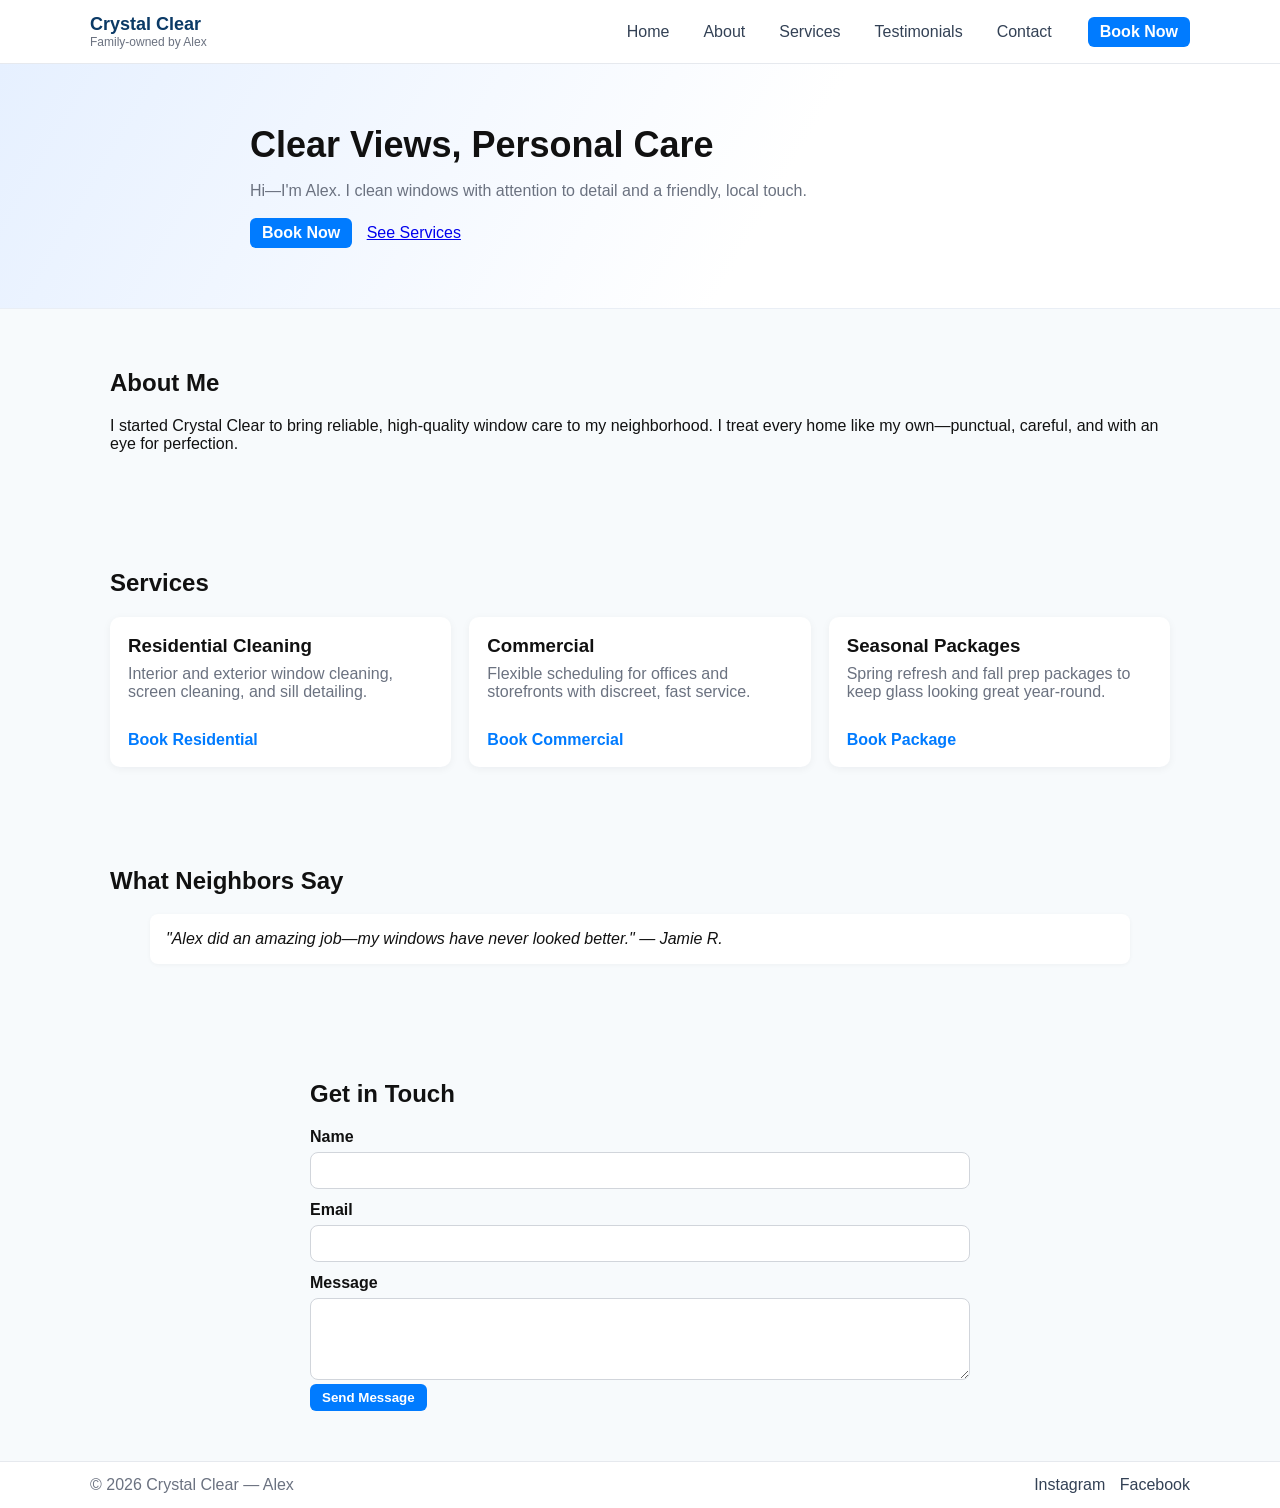
<file: index.html>
<!DOCTYPE html>
<html lang="en">
<head>
    <meta charset="utf-8">
    <meta name="viewport" content="width=device-width, initial-scale=1">
    <title>Crystal Clear — Personal Window Cleaning</title>
    <link rel="stylesheet" href="style.css">
</head>
<body>
    <header class="site-header">
        <div class="container header-inner">
            <div class="brand">
                <a href="#">Crystal Clear</a>
                <small class="tag">Family-owned by Alex</small>
            </div>
            <button class="nav-toggle" aria-label="Toggle navigation">☰</button>
            <nav class="main-nav">
                <a href="#home">Home</a>
                <a href="#about">About</a>
                <a href="#services">Services</a>
                <a href="#testimonials">Testimonials</a>
                <a href="#contact">Contact</a>
            </nav>
            <a href="#contact" class="blue-btn nav-cta">Book Now</a>
        </div>
    </header>

    <main>
        <section id="home" class="hero">
            <div class="container hero-inner">
                <h1>Clear Views, Personal Care</h1>
                <p class="lead">Hi—I'm Alex. I clean windows with attention to detail and a friendly, local touch.</p>
                <div class="hero-cta">
                    <a href="#contact" class="blue-btn">Book Now</a>
                    <a href="#services" class="btn ghost">See Services</a>
                </div>
            </div>
        </section>

        <section id="about" class="section light">
            <div class="container">
                <h2>About Me</h2>
                <p>I started Crystal Clear to bring reliable, high-quality window care to my neighborhood. I treat every home like my own—punctual, careful, and with an eye for perfection.</p>
            </div>
        </section>

        <section id="services" class="section">
            <div class="container">
                <h2>Services</h2>
                <div class="cards">
                    <a class="card" href="residential.html" aria-label="Residential Cleaning">
                        <div>
                          <h3>Residential Cleaning</h3>
                          <p>Interior and exterior window cleaning, screen cleaning, and sill detailing.</p>
                        </div>
                        <div class="card-foot">Book Residential</div>
                    </a>
                    <a class="card" href="commercial.html" aria-label="Commercial Cleaning">
                        <div>
                          <h3>Commercial</h3>
                          <p>Flexible scheduling for offices and storefronts with discreet, fast service.</p>
                        </div>
                        <div class="card-foot">Book Commercial</div>
                    </a>
                    <a class="card" href="seasonal.html" aria-label="Seasonal Packages">
                        <div>
                          <h3>Seasonal Packages</h3>
                          <p>Spring refresh and fall prep packages to keep glass looking great year-round.</p>
                        </div>
                        <div class="card-foot">Book Package</div>
                    </a>
                </div>
            </div>
        </section>

        <section id="testimonials" class="section light">
            <div class="container">
                <h2>What Neighbors Say</h2>
                <blockquote class="testimonial">"Alex did an amazing job—my windows have never looked better." — Jamie R.</blockquote>
            </div>
        </section>

        <section id="contact" class="section contact">
            <div class="container">
                <h2>Get in Touch</h2>
                <form id="contactForm">
                    <label for="name">Name</label>
                    <input id="name" name="name" required>

                    <label for="email">Email</label>
                    <input id="email" name="email" type="email" required>

                    <label for="message">Message</label>
                    <textarea id="message" name="message" rows="4"></textarea>

                    <button type="submit" class="blue-btn">Send Message</button>
                    <div id="formMsg" class="form-msg" aria-live="polite"></div>
                </form>
            </div>
        </section>
    </main>

    <footer class="site-footer">
        <div class="container footer-inner">
            <div>© <span id="year"></span> Crystal Clear — Alex</div>
            <div class="social">
                <a href="#">Instagram</a>
                <a href="#">Facebook</a>
            </div>
        </div>
    </footer>

    <script src="script.js"></script>
</body>
</html>
</file>
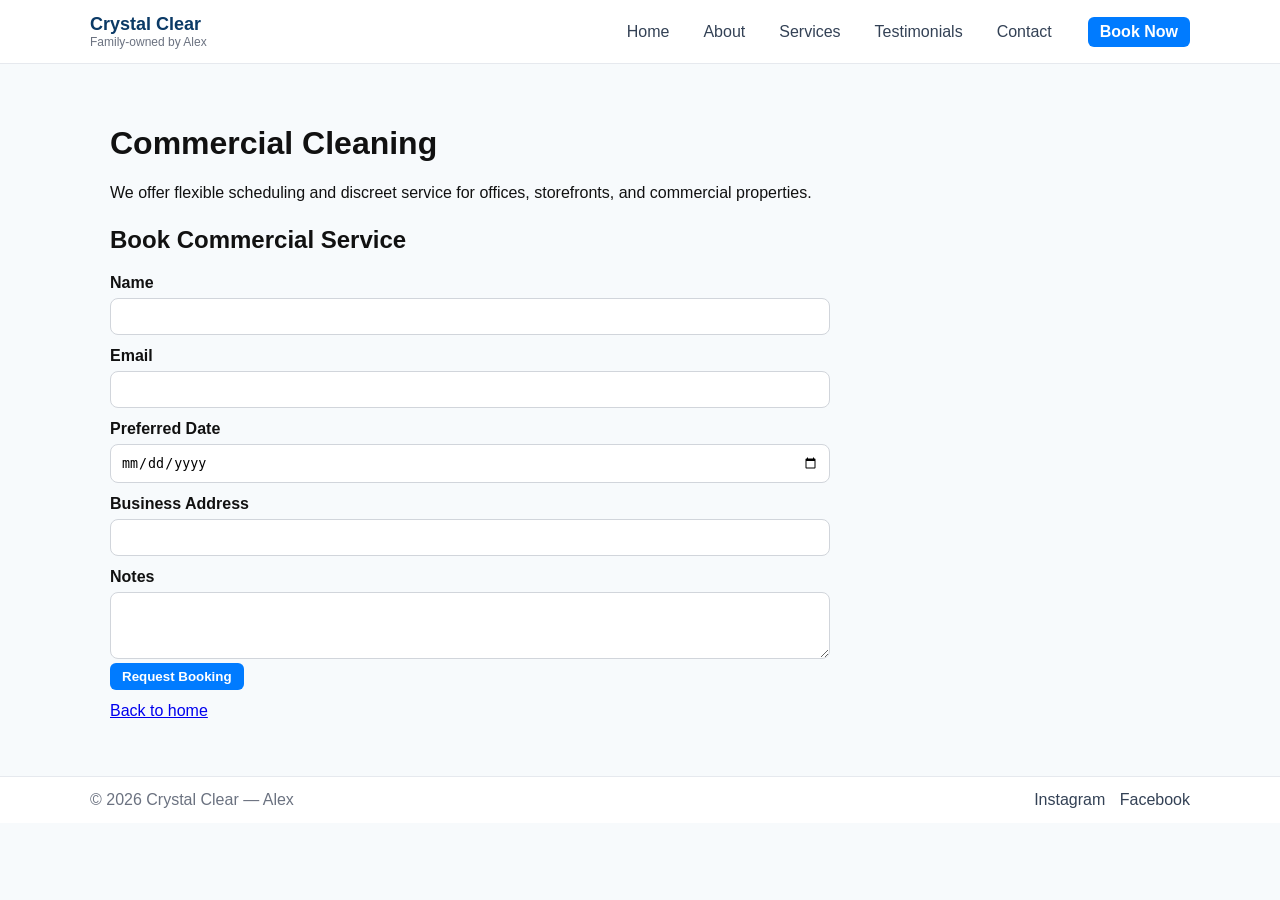
<file: commercial.html>
<!DOCTYPE html>
<html lang="en">
<head>
  <meta charset="utf-8">
  <meta name="viewport" content="width=device-width, initial-scale=1">
  <title>Commercial Cleaning — Crystal Clear</title>
  <link rel="stylesheet" href="style.css">
</head>
<body>
  <header class="site-header">
    <div class="container header-inner">
      <div class="brand">
        <a href="index.html">Crystal Clear</a>
        <small class="tag">Family-owned by Alex</small>
      </div>
      <button class="nav-toggle" aria-label="Toggle navigation">☰</button>
      <nav class="main-nav">
        <a href="index.html#home">Home</a>
        <a href="index.html#about">About</a>
        <a href="index.html#services">Services</a>
        <a href="index.html#testimonials">Testimonials</a>
        <a href="index.html#contact">Contact</a>
      </nav>
      <a href="index.html#contact" class="blue-btn nav-cta">Book Now</a>
    </div>
  </header>

  <main class="container" style="padding:40px 20px">
    <h1>Commercial Cleaning</h1>
    <p>We offer flexible scheduling and discreet service for offices, storefronts, and commercial properties.</p>

    <section id="booking" style="margin-top:24px;max-width:720px">
      <h2>Book Commercial Service</h2>
      <form class="bookingForm">
        <input type="hidden" name="service" value="Commercial">
        <label for="c-name">Name</label>
        <input id="c-name" name="name" required>

        <label for="c-email">Email</label>
        <input id="c-email" name="email" type="email" required>

        <label for="c-date">Preferred Date</label>
        <input id="c-date" name="date" type="date">

        <label for="c-address">Business Address</label>
        <input id="c-address" name="address">

        <label for="c-message">Notes</label>
        <textarea id="c-message" name="message" rows="3"></textarea>

        <button type="submit" class="blue-btn">Request Booking</button>
        <div class="form-msg" aria-live="polite" style="margin-top:10px"></div>
      </form>
      <p style="margin-top:12px"><a href="index.html">Back to home</a></p>
    </section>
  </main>

  <footer class="site-footer">
    <div class="container footer-inner">
      <div>© <span id="year"></span> Crystal Clear — Alex</div>
      <div class="social">
        <a href="#">Instagram</a>
        <a href="#">Facebook</a>
      </div>
    </div>
  </footer>

  <script src="script.js"></script>
</body>
</html>
</file>
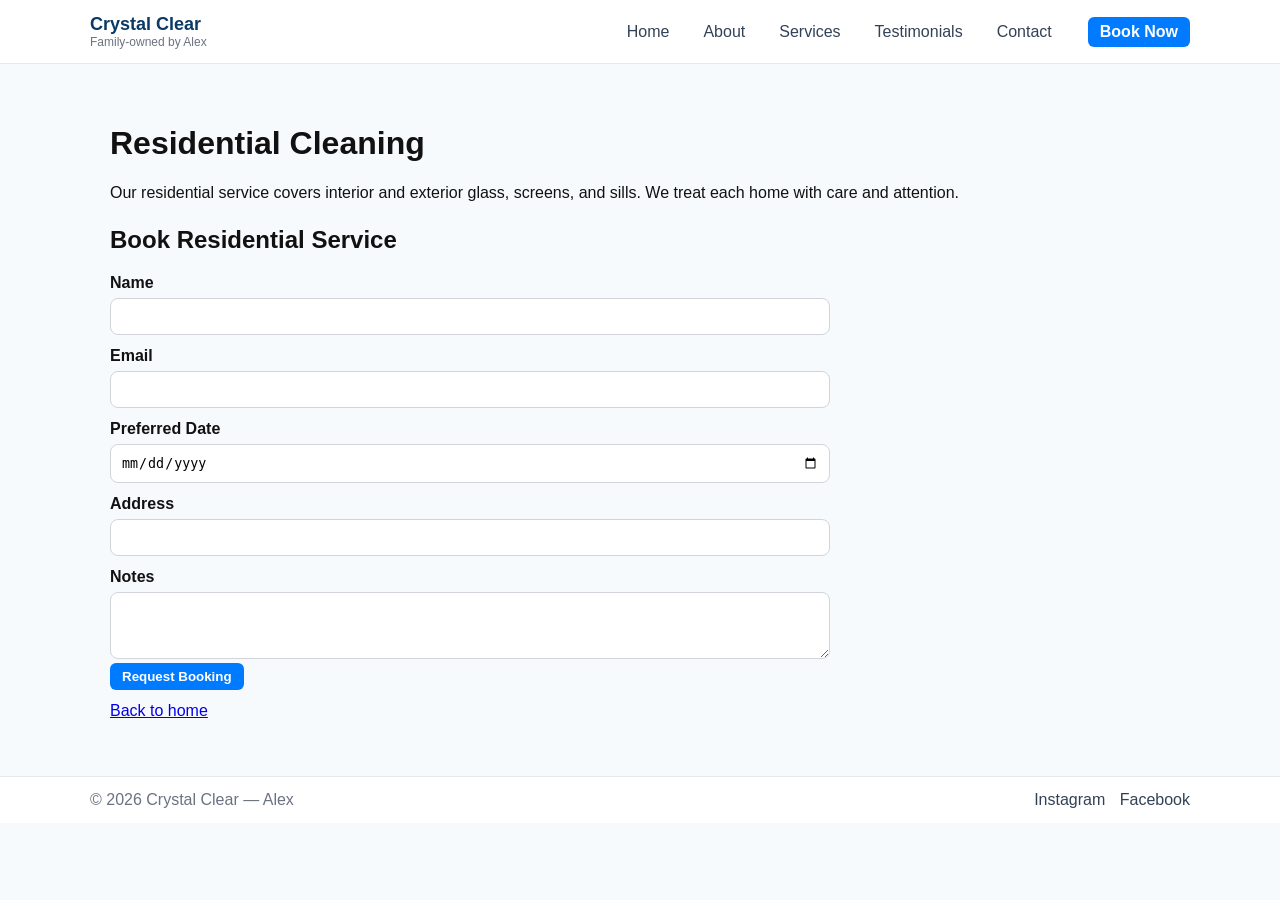
<file: residential.html>
<!DOCTYPE html>
<html lang="en">
<head>
  <meta charset="utf-8">
  <meta name="viewport" content="width=device-width, initial-scale=1">
  <title>Residential Cleaning — Crystal Clear</title>
  <link rel="stylesheet" href="style.css">
</head>
<body>
  <header class="site-header">
    <div class="container header-inner">
      <div class="brand">
        <a href="index.html">Crystal Clear</a>
        <small class="tag">Family-owned by Alex</small>
      </div>
      <button class="nav-toggle" aria-label="Toggle navigation">☰</button>
      <nav class="main-nav">
        <a href="index.html#home">Home</a>
        <a href="index.html#about">About</a>
        <a href="index.html#services">Services</a>
        <a href="index.html#testimonials">Testimonials</a>
        <a href="index.html#contact">Contact</a>
      </nav>
      <a href="index.html#contact" class="blue-btn nav-cta">Book Now</a>
    </div>
  </header>

  <main class="container" style="padding:40px 20px">
    <h1>Residential Cleaning</h1>
    <p>Our residential service covers interior and exterior glass, screens, and sills. We treat each home with care and attention.</p>

    <section id="booking" style="margin-top:24px;max-width:720px">
      <h2>Book Residential Service</h2>
      <form class="bookingForm">
        <input type="hidden" name="service" value="Residential">
        <label for="r-name">Name</label>
        <input id="r-name" name="name" required>

        <label for="r-email">Email</label>
        <input id="r-email" name="email" type="email" required>

        <label for="r-date">Preferred Date</label>
        <input id="r-date" name="date" type="date">

        <label for="r-address">Address</label>
        <input id="r-address" name="address">

        <label for="r-message">Notes</label>
        <textarea id="r-message" name="message" rows="3"></textarea>

        <button type="submit" class="blue-btn">Request Booking</button>
        <div class="form-msg" aria-live="polite" style="margin-top:10px"></div>
      </form>
      <p style="margin-top:12px"><a href="index.html">Back to home</a></p>
    </section>
  </main>

  <footer class="site-footer">
    <div class="container footer-inner">
      <div>© <span id="year"></span> Crystal Clear — Alex</div>
      <div class="social">
        <a href="#">Instagram</a>
        <a href="#">Facebook</a>
      </div>
    </div>
  </footer>

  <script src="script.js"></script>
</body>
</html>
</file>
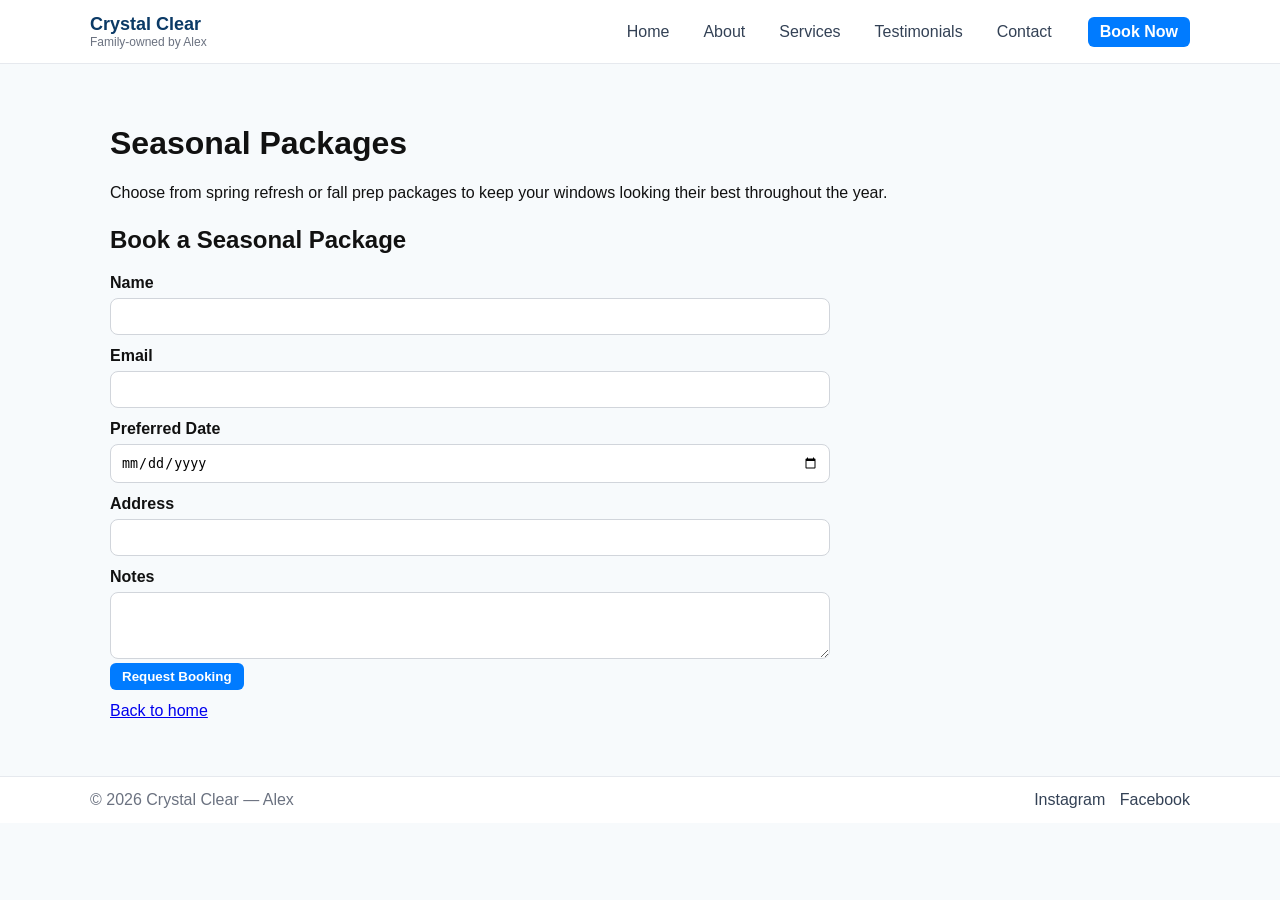
<file: seasonal.html>
<!DOCTYPE html>
<html lang="en">
<head>
  <meta charset="utf-8">
  <meta name="viewport" content="width=device-width, initial-scale=1">
  <title>Seasonal Packages — Crystal Clear</title>
  <link rel="stylesheet" href="style.css">
</head>
<body>
  <header class="site-header">
    <div class="container header-inner">
      <div class="brand">
        <a href="index.html">Crystal Clear</a>
        <small class="tag">Family-owned by Alex</small>
      </div>
      <button class="nav-toggle" aria-label="Toggle navigation">☰</button>
      <nav class="main-nav">
        <a href="index.html#home">Home</a>
        <a href="index.html#about">About</a>
        <a href="index.html#services">Services</a>
        <a href="index.html#testimonials">Testimonials</a>
        <a href="index.html#contact">Contact</a>
      </nav>
      <a href="index.html#contact" class="blue-btn nav-cta">Book Now</a>
    </div>
  </header>

  <main class="container" style="padding:40px 20px">
    <h1>Seasonal Packages</h1>
    <p>Choose from spring refresh or fall prep packages to keep your windows looking their best throughout the year.</p>

    <section id="booking" style="margin-top:24px;max-width:720px">
      <h2>Book a Seasonal Package</h2>
      <form class="bookingForm">
        <input type="hidden" name="service" value="Seasonal Package">
        <label for="s-name">Name</label>
        <input id="s-name" name="name" required>

        <label for="s-email">Email</label>
        <input id="s-email" name="email" type="email" required>

        <label for="s-date">Preferred Date</label>
        <input id="s-date" name="date" type="date">

        <label for="s-address">Address</label>
        <input id="s-address" name="address">

        <label for="s-message">Notes</label>
        <textarea id="s-message" name="message" rows="3"></textarea>

        <button type="submit" class="blue-btn">Request Booking</button>
        <div class="form-msg" aria-live="polite" style="margin-top:10px"></div>
      </form>
      <p style="margin-top:12px"><a href="index.html">Back to home</a></p>
    </section>
  </main>

  <footer class="site-footer">
    <div class="container footer-inner">
      <div>© <span id="year"></span> Crystal Clear — Alex</div>
      <div class="social">
        <a href="#">Instagram</a>
        <a href="#">Facebook</a>
      </div>
    </div>
  </footer>

  <script src="script.js"></script>
</body>
</html>
</file>
<file: style.css>
.blue-btn {
	background-color: #007bff;
	color: #ffffff;
	padding: 8px 14px;
	border-radius: 8px;
	text-decoration: none;
	display: inline-block;
	border: none;
	cursor: pointer;
	font-weight: 600;
}
.blue-btn:hover {
	background-color: #0069d9;
}

:root{
	--bg:#f7fafc;
	--card:#ffffff;
	--muted:#6b7280;
	--accent:#007bff;
	--container:1100px;
}
*{box-sizing:border-box}
body{font-family: -apple-system,BlinkMacSystemFont,"Segoe UI",Roboto,Helvetica,Arial,sans-serif;margin:0;background:var(--bg);color:#111}
.container{max-width:var(--container);margin:0 auto;padding:0 20px}

.site-header{background:#fff;border-bottom:1px solid #e6e9ee}
.header-inner{display:flex;align-items:center;gap:16px;padding:14px 0}
.brand a{font-weight:700;color:#0b3a66;text-decoration:none;font-size:18px}
.tag{display:block;font-size:12px;color:var(--muted)}
.main-nav{margin-left:auto;display:flex;gap:18px}
.main-nav a{color:#334155;text-decoration:none;padding:6px 8px;border-radius:6px}
.main-nav a:hover{background:#f1f5f9}
.nav-toggle{display:none;background:none;border:none;font-size:20px}
.nav-cta{margin-left:12px}

.hero{background:linear-gradient(120deg,#e6f0ff 0%, #ffffff 60%);padding:60px 0;border-bottom:1px solid #e9eef5}
.hero-inner{max-width:820px}
.hero h1{font-size:36px;margin:0 0 10px}
.lead{color:var(--muted);margin-bottom:18px}
.hero-cta a{margin-right:10px}

.section{padding:40px 0}
.section.light{background:transparent}
.cards{display:grid;grid-template-columns:repeat(3,1fr);gap:18px;margin-top:18px;align-items:stretch}
.card{background:var(--card);padding:18px;border-radius:10px;box-shadow:0 2px 8px rgba(11,26,46,0.05);display:flex;flex-direction:column;justify-content:space-between;min-height:150px;color:inherit;text-decoration:none}
.card:focus,.card:hover{transform:translateY(-6px);box-shadow:0 10px 30px rgba(11,26,46,0.12)}
.card:focus{outline:3px solid rgba(0,123,255,0.15)}
.card h3{margin:0 0 8px}
.card p{margin:0;color:var(--muted)}
.card-foot{margin-top:12px;font-weight:700;color:var(--accent)}

.testimonial{font-style:italic;background:#fff;padding:16px;border-radius:8px;box-shadow:0 1px 4px rgba(0,0,0,0.04)}

.contact .container{max-width:700px}
form label{display:block;margin-top:12px;font-weight:600}
input,textarea{width:100%;padding:10px;border-radius:8px;border:1px solid #d1d5db;background:#fff;margin-top:6px}
.form-msg{margin-top:10px;color:green}

.site-footer{border-top:1px solid #e6e9ee;background:#fff}
.footer-inner{display:flex;justify-content:space-between;align-items:center;padding:14px 0;color:var(--muted)}
.social a{margin-left:10px;color:#334155;text-decoration:none}

/* Responsive */
@media (max-width:900px){
	.cards{grid-template-columns:1fr}
	.main-nav{display:none;position:absolute;right:20px;top:62px;background:#fff;padding:10px;border-radius:8px;box-shadow:0 6px 18px rgba(11,26,46,0.08)}
	.nav-toggle{display:block;margin-left:auto}
}

@media (max-width:480px){
	.hero h1{font-size:26px}
}

.blue-btn {
	background-color: #007bff;
	color: #ffffff;
	padding: 6px 12px;
	border-radius: 6px;
	text-decoration: none;
	display: inline-block;
	border: none;
	cursor: pointer;
	font-weight: 600;
}
.blue-btn:hover {
	background-color: #0069d9;
}
</file>
